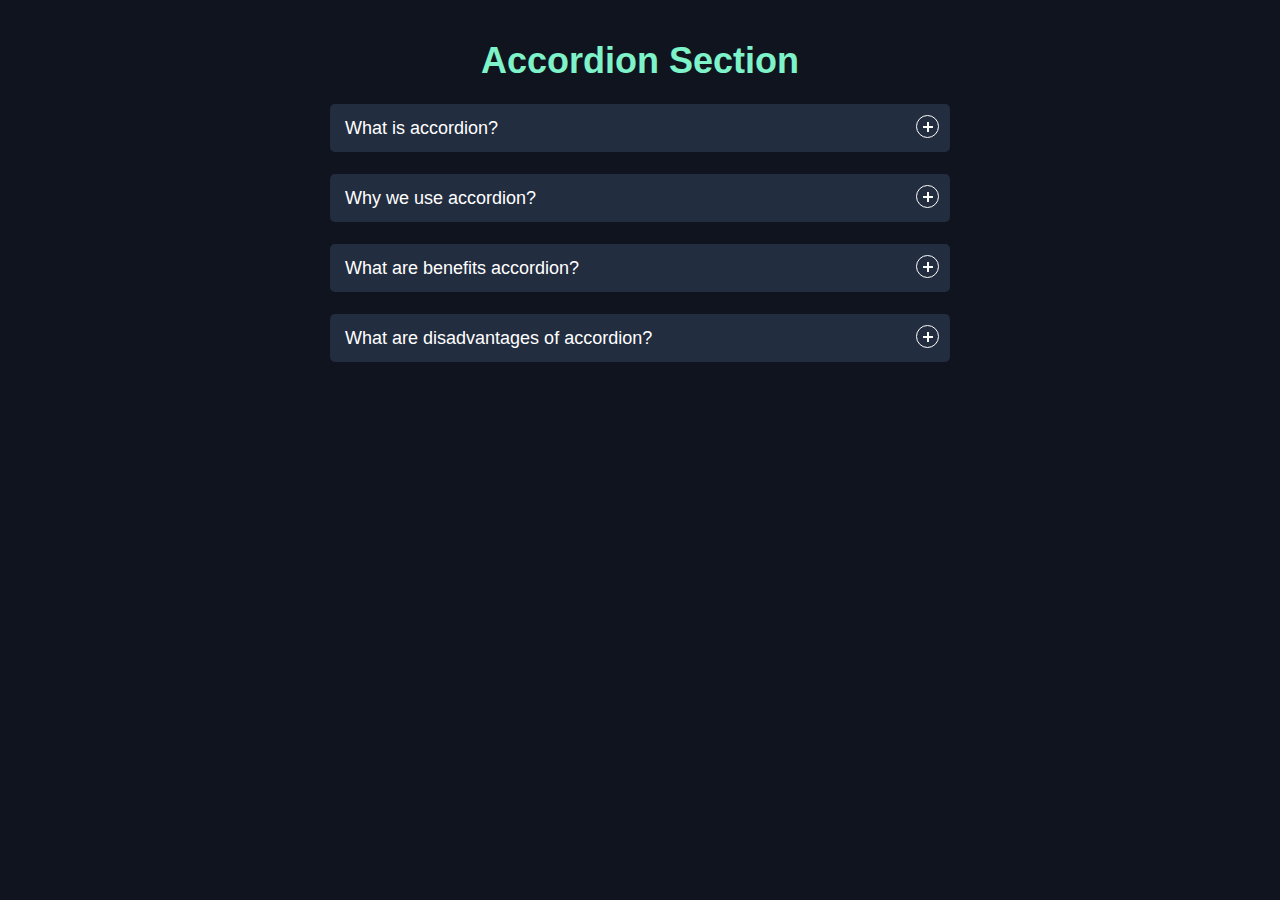
<file: UI Accordion Section/index.html>
<!DOCTYPE html>
<html lang="en">

<head>
    <meta charset="UTF-8">
    <meta http-equiv="X-UA-Compatible" content="IE=edge">
    <meta name="viewport" content="width=device-width, initial-scale=1.0">
    <title>UI Accordion Section</title>
    <link rel="stylesheet" href="style.css">
</head>

<body>
    <div class="menu">
        <h1>Accordion Section</h1>
        
        <div class="question">
            <input type="checkbox" id="type1" class="accordion">
            <label for="type1">
                What is accordion?
                <div class="icon">
                    <span aria-hidden="true"></span>
                </div>
            </label>
            <ul id="link1">
                <li>
                    Lorem, ipsum dolor sit amet consectetur adipisicing elit. Accusamus dolores consequatur
                    necessitatibus?
                    Consectetur, porro omnis.
                </li>
            </ul>
        </div>

        <div class="question">
            <input type="checkbox" id="type2" class="accordion">
            <label for="type2">
                Why we use accordion?
                <div class="icon">
                    <span aria-hidden="true"></span>
                </div>
            </label>
            <ul id="link2">
                <li>
                    Lorem, ipsum dolor sit amet consectetur adipisicing elit. Accusamus dolores consequatur
                    necessitatibus?
                    Consectetur, porro omnis.
                </li>
            </ul>
        </div>

        <div class="question">
            <input type="checkbox" id="type3" class="accordion">
            <label for="type3">
                What are benefits accordion?
                <div class="icon">
                    <span aria-hidden="true"></span>
                </div>
            </label>
            <ul id="link3">
                <li>
                    Lorem, ipsum dolor sit amet consectetur adipisicing elit. Accusamus dolores consequatur
                    necessitatibus?
                    Consectetur, porro omnis.
                </li>
            </ul>
        </div>

        <div class="question">
            <input type="checkbox" id="type4" class="accordion">
            <label for="type4">
                What are disadvantages of accordion?
                <div class="icon">
                    <span aria-hidden="true"></span>
                </div>
            </label>
            <ul id="link4">
                <li>
                    Lorem, ipsum dolor sit amet consectetur adipisicing elit. Accusamus dolores consequatur
                    necessitatibus?
                    Consectetur, porro omnis.
                </li>
            </ul>
        </div>

    </div>
</body>

</html>
</file>
<file: UI Accordion Section/style.css>
* {
    box-sizing: border-box;
    margin: 0;
    padding: 0;
}

body {
    font-family: sans-serif;
    background-color: #10141e;
    color: #fff;
    font-size: 18px;
}

h1 {
    color: #7ef2c8;
    text-align: center;
}

.menu {
    margin: 0 auto;
    padding: 40px;
    width: 700px;
}

label {
    display: block;
    margin: 22px 0 0 0;
    padding: 15px 20px 15px 15px;
    line-height: 1;
    cursor: pointer;
    background-color: #232d40;
    border-radius: 5px;
}

.question {
    position: relative;
}

input {
    display: none;
}

.menu ul {
    margin: 0;
    padding: 0;
    list-style: none;
}

.menu li {
    height: 0;
    overflow: hidden;
    transition: all 0.5s;
    font-size: 16px;
}

.icon span {
    position: absolute;
    top: 11px;
    right: 11px;
    display: inline-block;
    width: 23px;
    height: 23px;
    border: 1px solid #fff;
    border-radius: 22px; 
}

.icon span::before {
    display: block;
    position: absolute;
    content: "";
    top: 10px;
    left: 6px;
    width: 10px;
    height: 2px;
    background: #fff;
}

.icon span::after {
    display: block;
    position: absolute;
    content: "";
    top: 6px;
    left: 10px;
    width: 2px;
    height: 10px;
    background: #fff;
}

#link1,
#link2,
#Link3,
#link4 {
    color: #c5c5c5;
}

#type1:checked~#link1 li,
#type2:checked~#link2 li,
#type3:checked~#link3 li,
#type4:checked~#link4 li {
    height: 65px;
    opacity: 1;
    padding-top: 15px;
}

#type1:checked~label .icon span::after,
#type2:checked~label .icon span::after,
#type3:checked~label .icon span::after,
#type4:checked~label .icon span::after {
    width: 0;
}

#type1:checked~label,
#type2:checked~label,
#type3:checked~label,
#type4:checked~label {
    color: #7ef2c8;
}

#type1:checked~label .icon span::before,
#type2:checked~label .icon span::before,
#type3:checked~label .icon span::before,
#type4:checked~label .icon span::before {
    background: #7ef2c8;
}

#type1:checked~label .icon span,
#type2:checked~label .icon span,
#type3:checked~label .icon span,
#type4:checked~label .icon span {
    border: 1px solid #7ef2c8;
}
</file>
